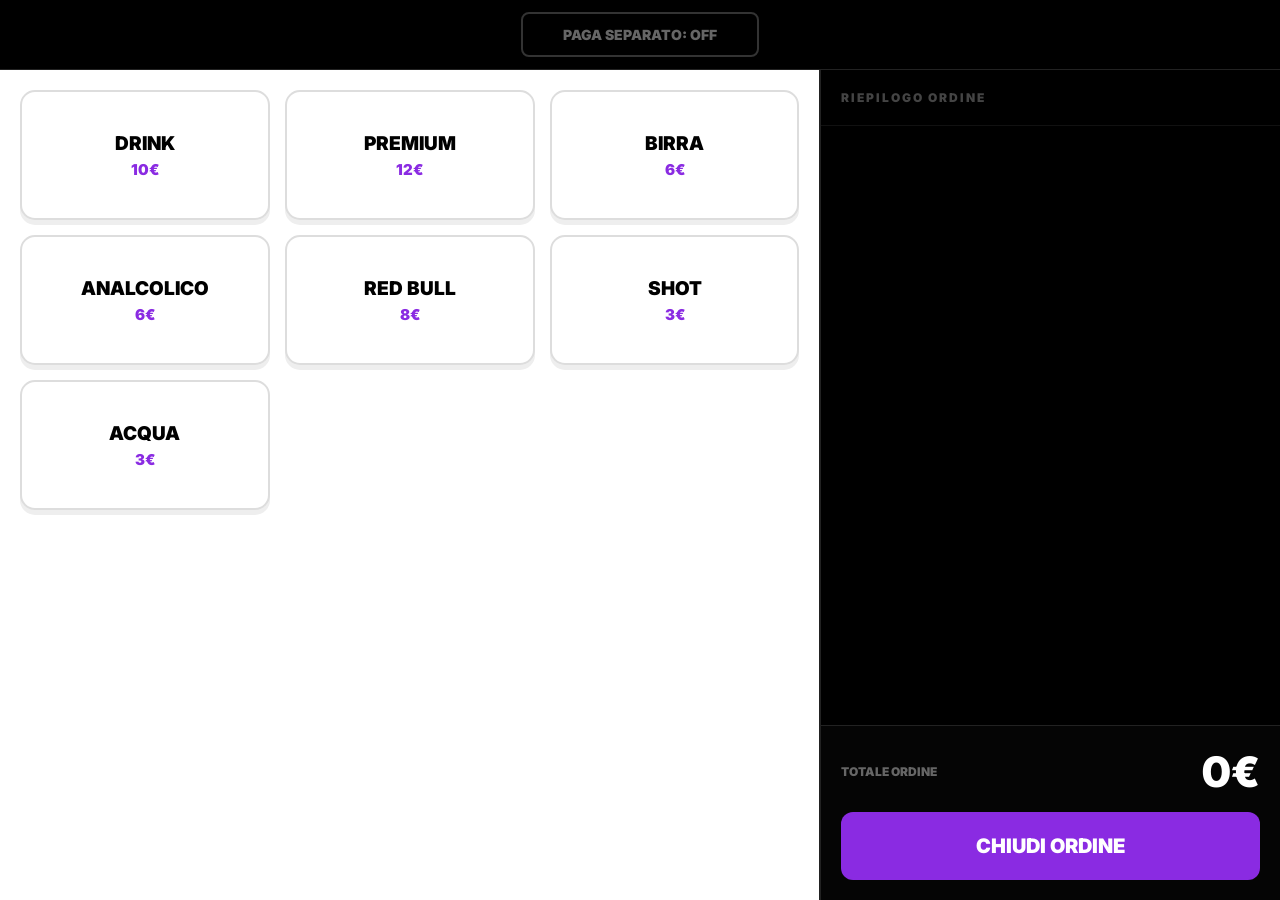
<file: cassa.html>
<!DOCTYPE html>
<html lang="it">
<head>
    <meta charset="UTF-8">
    <meta name="viewport" content="width=device-width, initial-scale=1.0">
    <title>CASSA SELEZIONE | TRAPPEREO</title>
    <link href="https://fonts.googleapis.com/css2?family=Inter:wght@700;900&display=swap" rel="stylesheet">
    <style>
        :root { --purple: #8a2be2; --green: #2ecc71; --dark: #000; --light: #ffffff; }
        * { margin: 0; padding: 0; box-sizing: border-box; font-family: 'Inter', sans-serif; }
        body { background: var(--dark); color: white; height: 100vh; display: flex; flex-direction: column; overflow: hidden; }

        /* HEADER */
        .header-cassa { height: 70px; background: #000; display: flex; justify-content: center; align-items: center; padding: 0 30px; border-bottom: 1px solid #222; }
        .toggle-pay { 
            padding: 12px 40px; border-radius: 8px; border: 2px solid #333; 
            font-weight: 900; cursor: pointer; transition: 0.3s; text-transform: uppercase;
            background: #000; color: #666; font-size: 14px;
        }
        .toggle-pay.active { background: var(--green); color: black; border-color: var(--green); box-shadow: 0 0 20px rgba(46, 204, 113, 0.3); }

        .main-container { display: flex; flex: 1; overflow: hidden; }

        /* MENU SINISTRA */
        .menu-grid { 
            flex: 1.7; background: var(--light); padding: 20px; 
            display: grid; grid-template-columns: repeat(3, 1fr); grid-auto-rows: 130px; gap: 15px;
            overflow-y: auto;
        }
        .btn-item { 
            background: white; border: 2px solid #ddd; color: black; border-radius: 15px; 
            font-weight: 900; font-size: 19px; cursor: pointer; box-shadow: 0 5px 0 #eee;
            display: flex; flex-direction: column; align-items: center; justify-content: center;
        }
        .btn-item:active { transform: translateY(3px); box-shadow: none; }
        .btn-item span { color: var(--purple); font-size: 15px; margin-top: 5px; }

        /* RIEPILOGO DESTRA */
        .summary-panel { flex: 1; background: #000; display: flex; flex-direction: column; border-left: 2px solid #222; }
        .summary-header { padding: 20px; font-size: 12px; letter-spacing: 2px; border-bottom: 1px solid #111; font-weight: 900; color: #444; text-transform: uppercase; }
        .order-list { flex: 1; overflow-y: auto; padding: 15px; }
        
        /* RIGA ORDINE */
        .order-row { 
            background: #0a0a0a; margin-bottom: 8px; padding: 18px; border-radius: 12px; 
            display: flex; justify-content: space-between; align-items: center; 
            border: 2px solid #1a1a1a; cursor: pointer; transition: 0.2s;
        }
        /* STILE QUANDO SELEZIONATO */
        .order-row.selected { 
            border-color: var(--green); 
            background: rgba(46, 204, 113, 0.1); 
            transform: scale(1.02);
        }
        
        .row-name { font-weight: 900; font-size: 17px; text-transform: uppercase; color: white; }
        .row-price { color: var(--purple); font-size: 13px; font-weight: 700; }
        
        .row-controls { display: flex; align-items: center; gap: 12px; }
        .qty-btn { width: 35px; height: 35px; border-radius: 8px; border: none; font-weight: 900; cursor: pointer; font-size: 18px; background: #1a1a1a; color: #ff4444; }

        /* FOOTER */
        .summary-footer { padding: 20px; background: #050505; border-top: 1px solid #222; }
        .total-box { display: flex; justify-content: space-between; align-items: center; margin-bottom: 15px; }
        .total-label { font-size: 12px; font-weight: 900; color: #666; text-transform: uppercase; }
        .total-amount { font-size: 42px; font-weight: 900; color: white; }
        .total-amount.highlight { color: var(--green); text-shadow: 0 0 10px rgba(46, 204, 113, 0.5); }

        .btn-checkout { 
            width: 100%; padding: 22px; background: var(--purple); border: none; 
            border-radius: 12px; color: white; font-weight: 900; font-size: 20px; 
            cursor: pointer; text-transform: uppercase;
        }
    </style>
</head>
<body>

    <header class="header-cassa">
        <button id="sepToggle" class="toggle-pay" onclick="toggleSeparato()">PAGA SEPARATO: OFF</button>
    </header>

    <div class="main-container">
        <div class="menu-grid">
            <button class="btn-item" onclick="addToCart('DRINK', 10)">DRINK <span>10€</span></button>
            <button class="btn-item" onclick="addToCart('PREMIUM', 12)">PREMIUM <span>12€</span></button>
            <button class="btn-item" onclick="addToCart('BIRRA', 6)">BIRRA <span>6€</span></button>
            <button class="btn-item" onclick="addToCart('ANALCOLICO', 6)">ANALCOLICO <span>6€</span></button>
            <button class="btn-item" onclick="addToCart('REDBULL', 8)">RED BULL <span>8€</span></button>
            <button class="btn-item" onclick="addToCart('SHOT', 3)">SHOT <span>3€</span></button>
            <button class="btn-item" onclick="addToCart('ACQUA', 3)">ACQUA <span>3€</span></button>
        </div>

        <div class="summary-panel">
            <div class="summary-header" id="summaryTitle">Riepilogo Ordine</div>
            <div id="orderList" class="order-list"></div>
            
            <div class="summary-footer">
                <div class="total-box">
                    <span class="total-label" id="totalLabel">Totale ordine</span>
                    <span class="total-amount" id="totalDisplay">0€</span>
                </div>
                <button class="btn-checkout" onclick="concludiVendita()" id="btnAction">CHIUDI ORDINE</button>
            </div>
        </div>
    </div>

    <script>
        let carrello = []; // {nome, prezzo, qty, selected, id}
        let isSeparato = false;

        function toggleSeparato() {
            isSeparato = !isSeparato;
            const btn = document.getElementById('sepToggle');
            btn.innerText = isSeparato ? "PAGA SEPARATO: ON" : "PAGA SEPARATO: OFF";
            btn.classList.toggle('active');
            
            // Quando cambiamo modalità, resettiamo le selezioni e riorganizziamo
            carrello.forEach(i => i.selected = false);
            reorganizeCart();
        }

        function reorganizeCart() {
            if (isSeparato) {
                let nuovo = [];
                carrello.forEach(item => {
                    for(let i=0; i < item.qty; i++) {
                        nuovo.push({ nome: item.nome, prezzo: item.prezzo, qty: 1, selected: false, id: Math.random() });
                    }
                });
                carrello = nuovo;
            } else {
                let mappa = {};
                carrello.forEach(item => {
                    if (mappa[item.nome]) { mappa[item.nome].qty += item.qty; } 
                    else { mappa[item.nome] = { ...item, qty: item.qty, selected: false }; }
                });
                carrello = Object.values(mappa);
            }
            renderCart();
        }

        function addToCart(nome, prezzo) {
            if (isSeparato) {
                carrello.push({ nome, prezzo, qty: 1, selected: false, id: Math.random() });
            } else {
                const esistente = carrello.find(i => i.nome === nome);
                if (esistente) { esistente.qty++; } 
                else { carrello.push({ nome, prezzo, qty: 1, selected: false, id: Math.random() }); }
            }
            renderCart();
        }

        function selectItem(index) {
            if (!isSeparato) return; // Selezione attiva solo in modalità separata
            carrello[index].selected = !carrello[index].selected;
            renderCart();
        }

        function removeItem(index, event) {
            event.stopPropagation(); // Evita di selezionare la riga mentre la elimini
            carrello.splice(index, 1);
            renderCart();
        }

        function renderCart() {
            const list = document.getElementById('orderList');
            const totalDisplay = document.getElementById('totalDisplay');
            const totalLabel = document.getElementById('totalLabel');
            const btnAction = document.getElementById('btnAction');

            // Ordine alfabetico
            carrello.sort((a, b) => a.nome.localeCompare(b.nome));

            list.innerHTML = '';
            let totaleSito = 0;
            let totaleSelezionato = 0;
            let countSelezionati = 0;

            carrello.forEach((item, index) => {
                totaleSito += (item.prezzo * item.qty);
                if(item.selected) {
                    totaleSelezionato += item.prezzo;
                    countSelezionati++;
                }

                const row = document.createElement('div');
                row.className = `order-row ${item.selected ? 'selected' : ''}`;
                row.onclick = () => selectItem(index);

                row.innerHTML = `
                    <div>
                        <div class="row-name">${isSeparato ? '' : item.qty + 'x '}${item.nome}</div>
                        <div class="row-price">${item.prezzo}€</div>
                    </div>
                    <button class="qty-btn" onclick="removeItem(${index}, event)">×</button>
                `;
                list.appendChild(row);
            });

            // LOGICA TOTALE DINAMICO
            if (isSeparato && countSelezionati > 0) {
                totalDisplay.innerText = totaleSelezionato + "€";
                totalDisplay.classList.add('highlight');
                totalLabel.innerText = `Selezionati (${countSelezionati})`;
                btnAction.innerText = "PAGA SELEZIONATI";
            } else {
                totalDisplay.innerText = totaleSito + "€";
                totalDisplay.classList.remove('highlight');
                totalLabel.innerText = "Totale ordine";
                btnAction.innerText = isSeparato ? "PAGA TUTTO" : "CHIUDI ORDINE";
            }
        }

        function concludiVendita() {
            if (carrello.length === 0) return;
            
            const selezionati = carrello.filter(i => i.selected);
            
            if (isSeparato && selezionati.length > 0) {
                // Paga solo i selezionati
                alert("Pagati " + selezionati.length + " prodotti separatamente.");
                carrello = carrello.filter(i => !i.selected);
            } else {
                // Paga tutto
                alert("Vendita totale conclusa.");
                carrello = [];
            }
            renderCart();
        }
    </script>
</body>
</html>
</file>
